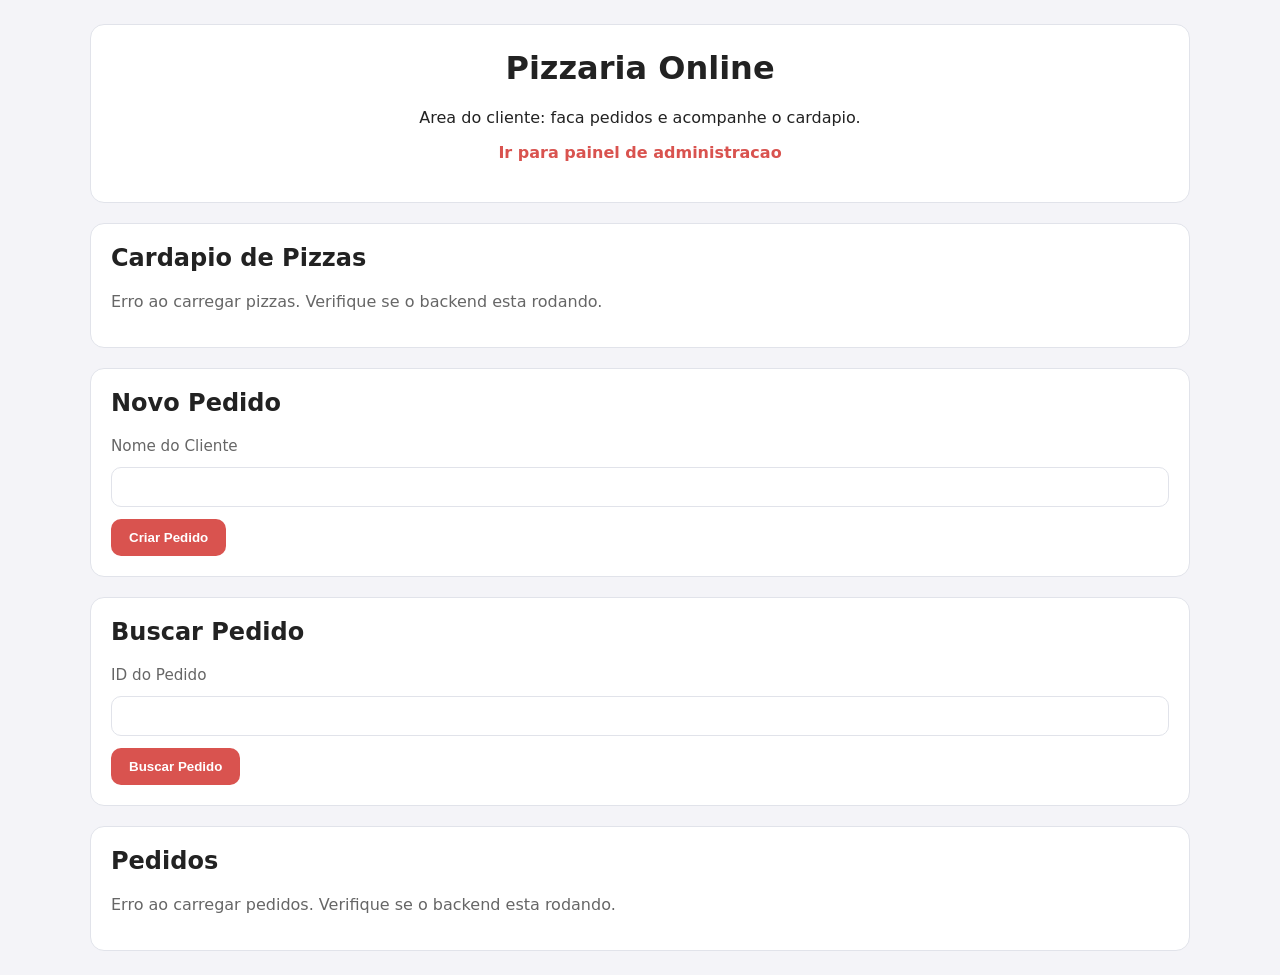
<file: ProjetoComputacaoDistribuidaG2/Frotnend/index.html>
<!DOCTYPE html>
<html lang="pt-BR">
<head>
    <meta charset="UTF-8" />
    <meta name="viewport" content="width=device-width, initial-scale=1.0" />
    <title>Pizzaria Online</title>
    <style>
        :root {
            --bg: #f4f4f8;
            --card: #ffffff;
            --text: #222;
            --muted: #666;
            --primary: #d9534f;
            --primary-dark: #c9302c;
            --border: #e1e3ea;
            --dark: #333;
        }

        * {
            box-sizing: border-box;
        }

        body {
            margin: 0;
            font-family: Inter, system-ui, sans-serif;
            background: var(--bg);
            color: var(--text);
        }

        .container {
            width: min(1100px, calc(100% - 32px));
            margin: 24px auto;
            display: grid;
            gap: 20px;
        }

        header,
        .card {
            background: var(--card);
            border: 1px solid var(--border);
            border-radius: 14px;
            padding: 20px;
        }

        header {
            text-align: center;
            padding: 24px;
        }

        header h1,
        .card h2 {
            margin-top: 0;
        }

        form {
            display: grid;
            gap: 12px;
        }

        label {
            font-size: 0.95rem;
            color: var(--muted);
        }

        input {
            width: 100%;
            padding: 10px 12px;
            border-radius: 10px;
            border: 1px solid var(--border);
            font-size: 1rem;
        }

        button {
            width: fit-content;
            padding: 11px 18px;
            border: none;
            border-radius: 10px;
            background: var(--primary);
            color: #fff;
            font-weight: 600;
            cursor: pointer;
        }

        button:hover {
            background: var(--primary-dark);
        }

        table {
            width: 100%;
            border-collapse: collapse;
            margin-top: 12px;
        }

        th,
        td {
            padding: 10px 12px;
            border-bottom: 1px solid var(--border);
            text-align: left;
            vertical-align: top;
        }

        th {
            color: var(--muted);
        }

        a {
            color: var(--primary);
            text-decoration: none;
            font-weight: 600;
        }

        a:hover {
            text-decoration: underline;
        }

        .status-button {
            background: var(--dark);
            padding: 8px 12px;
            border-radius: 10px;
        }

        .status-button:hover {
            background: #111;
        }

        .message {
            margin-top: 12px;
            color: var(--muted);
        }

        @media (max-width: 720px) {
            .container {
                width: calc(100% - 24px);
            }

            table {
                display: block;
                overflow-x: auto;
            }
        }
    </style>
</head>
<body>
    <div class="container">
        <header>
            <h1>Pizzaria Online</h1>
            <p>Area do cliente: faca pedidos e acompanhe o cardapio.</p>
            <p><a href="admin.html">Ir para painel de administracao</a></p>
        </header>

        <section class="card">
            <h2>Cardapio de Pizzas</h2>
            <div id="pizza-list">Carregando pizzas...</div>
        </section>

        <section class="card">
            <h2>Novo Pedido</h2>
            <form id="pedido-form">
                <label for="pedido-cliente">Nome do Cliente</label>
                <input type="text" id="pedido-cliente" required />
                <button type="submit">Criar Pedido</button>
            </form>
        </section>

        <section class="card">
            <h2>Buscar Pedido</h2>
            <form id="pedido-search-form">
                <label for="pedido-search-id">ID do Pedido</label>
                <input type="number" id="pedido-search-id" min="1" required />
                <button type="submit">Buscar Pedido</button>
            </form>
            <div id="pedido-search-result"></div>
        </section>

        <section class="card">
            <h2>Pedidos</h2>
            <div id="pedido-list">Carregando pedidos...</div>
        </section>
    </div>

    <script>
        const baseUrl = "http://127.0.0.1:8000";

        const pedidoForm = document.getElementById("pedido-form");
        const pedidoSearchForm = document.getElementById("pedido-search-form");
        const pizzaList = document.getElementById("pizza-list");
        const pedidoList = document.getElementById("pedido-list");
        const pedidoSearchResult = document.getElementById("pedido-search-result");

        async function fetchPizzas() {
            try {
                const response = await fetch(`${baseUrl}/pizzas`);
                const pizzas = await response.json();
                renderPizzas(pizzas);
            } catch (error) {
                pizzaList.innerHTML = `<p class="message">Erro ao carregar pizzas. Verifique se o backend esta rodando.</p>`;
            }
        }

        async function fetchPedidos() {
            try {
                const response = await fetch(`${baseUrl}/pedidos`);
                const pedidos = await response.json();
                renderPedidos(pedidoList, pedidos);
            } catch (error) {
                pedidoList.innerHTML = `<p class="message">Erro ao carregar pedidos. Verifique se o backend esta rodando.</p>`;
            }
        }

        function renderPizzas(pizzas) {
            if (!pizzas.length) {
                pizzaList.innerHTML = `<p class="message">Nenhuma pizza encontrada.</p>`;
                return;
            }

            pizzaList.innerHTML = `
                <table>
                    <thead>
                        <tr><th>ID</th><th>Nome</th><th>Descricao</th><th>Preco</th></tr>
                    </thead>
                    <tbody>
                        ${pizzas
                            .map(
                                pizza => `
                            <tr>
                                <td>${pizza.id}</td>
                                <td>${pizza.nome}</td>
                                <td>${pizza.descricao}</td>
                                <td>R$ ${Number(pizza.preco).toFixed(2)}</td>
                            </tr>`
                            )
                            .join("")}
                    </tbody>
                </table>
            `;
        }

        function pedidoRow(pedido) {
            return `
                <tr>
                    <td>${pedido.id}</td>
                    <td>${pedido.cliente}</td>
                    <td>${pedido.status}</td>
                    <td><button class="status-button" onclick="updateStatus(${pedido.id})">Atualizar status</button></td>
                </tr>
            `;
        }

        function renderPedidos(target, pedidos) {
            if (!pedidos.length) {
                target.innerHTML = `<p class="message">Nenhum pedido registrado.</p>`;
                return;
            }

            target.innerHTML = `
                <table>
                    <thead>
                        <tr><th>ID</th><th>Cliente</th><th>Status</th><th>Acao</th></tr>
                    </thead>
                    <tbody>${pedidos.map(pedidoRow).join("")}</tbody>
                </table>
            `;
        }

        pedidoForm.addEventListener("submit", async event => {
            event.preventDefault();

            const cliente = document.getElementById("pedido-cliente").value.trim();
            if (!cliente) return;

            try {
                await fetch(`${baseUrl}/pedidos`, {
                    method: "POST",
                    headers: {
                        "Content-Type": "application/json"
                    },
                    body: JSON.stringify({ cliente })
                });

                pedidoForm.reset();
                fetchPedidos();
            } catch (error) {
                alert("Erro ao criar pedido. Verifique o backend.");
            }
        });

        pedidoSearchForm.addEventListener("submit", async event => {
            event.preventDefault();

            const pedidoId = document.getElementById("pedido-search-id").value;
            if (!pedidoId) return;

            try {
                const response = await fetch(`${baseUrl}/pedidos/${pedidoId}`);
                const pedido = await response.json();
                renderPedidos(pedidoSearchResult, pedido ? [pedido] : []);
            } catch (error) {
                pedidoSearchResult.innerHTML = `<p class="message">Erro ao buscar pedido.</p>`;
            }
        });

        window.updateStatus = async function (pedidoId) {
            const novoStatus = prompt("Novo status do pedido:", "Em preparo");
            if (!novoStatus) return;

            try {
                const url = new URL(`${baseUrl}/pedidos/${pedidoId}/status`);
                url.searchParams.set("status", novoStatus);

                await fetch(url.toString(), {
                    method: "PUT"
                });

                fetchPedidos();
                pedidoSearchResult.innerHTML = "";
            } catch (error) {
                alert("Erro ao atualizar status. Verifique o backend.");
            }
        };

        fetchPizzas();
        fetchPedidos();
    </script>
</body>
</html>
</file>
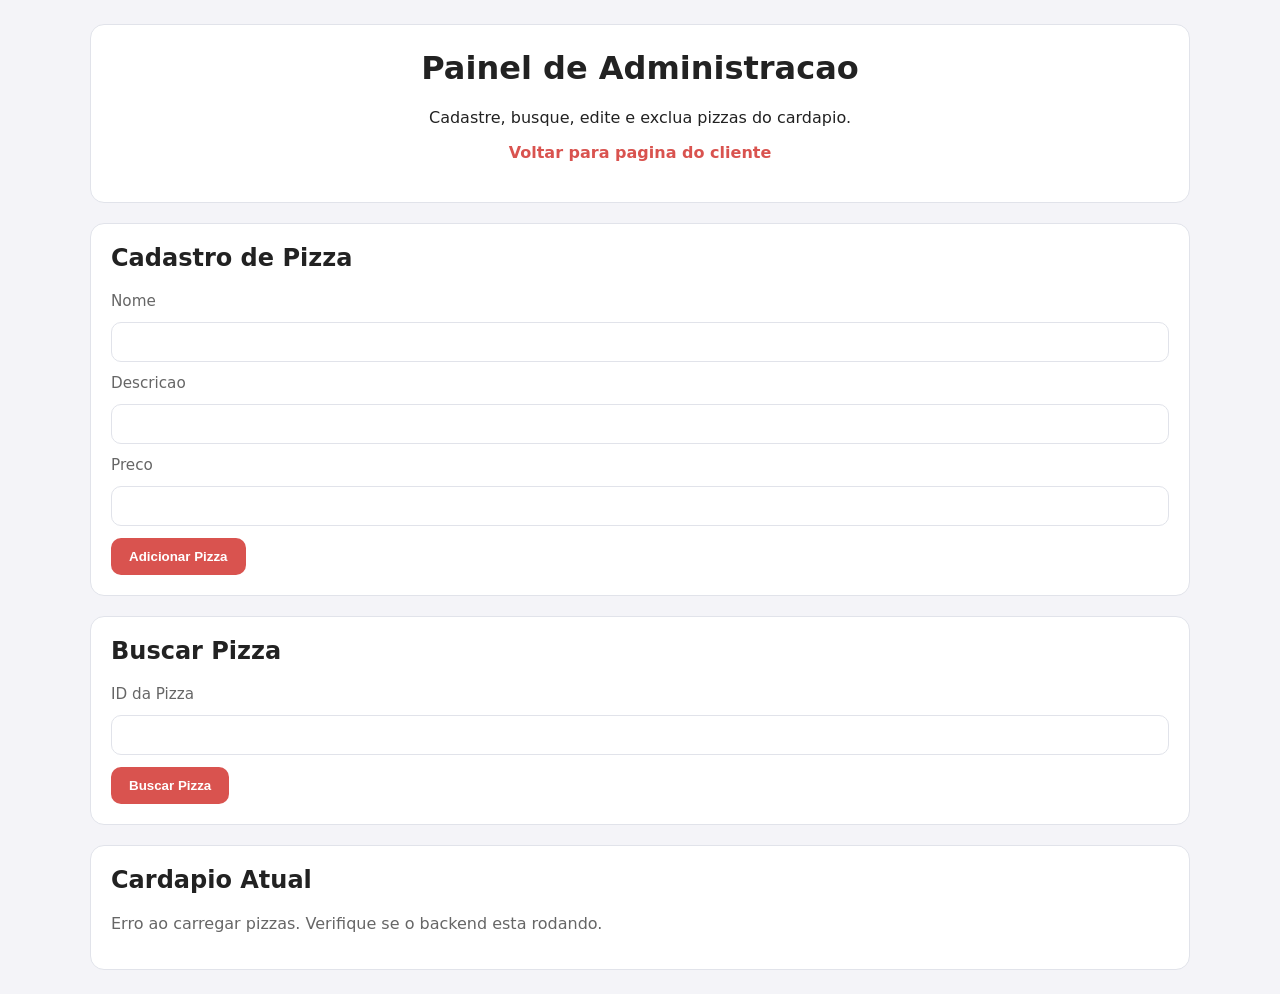
<file: ProjetoComputacaoDistribuidaG2/Frotnend/admin.html>
<!DOCTYPE html>
<html lang="pt-BR">
<head>
    <meta charset="UTF-8" />
    <meta name="viewport" content="width=device-width, initial-scale=1.0" />
    <title>Painel de Administracao - Pizzaria Online</title>
    <style>
        :root {
            --bg: #f4f4f8;
            --card: #ffffff;
            --text: #222;
            --muted: #666;
            --primary: #d9534f;
            --primary-dark: #c9302c;
            --border: #e1e3ea;
            --danger: #b42318;
            --dark: #333;
        }

        * {
            box-sizing: border-box;
        }

        body {
            margin: 0;
            font-family: Inter, system-ui, sans-serif;
            background: var(--bg);
            color: var(--text);
        }

        .container {
            width: min(1100px, calc(100% - 32px));
            margin: 24px auto;
            display: grid;
            gap: 20px;
        }

        header,
        .card {
            background: var(--card);
            border: 1px solid var(--border);
            border-radius: 14px;
            padding: 20px;
        }

        header {
            text-align: center;
            padding: 24px;
        }

        header h1,
        .card h2 {
            margin-top: 0;
        }

        form {
            display: grid;
            gap: 12px;
        }

        label {
            font-size: 0.95rem;
            color: var(--muted);
        }

        input {
            width: 100%;
            padding: 10px 12px;
            border-radius: 10px;
            border: 1px solid var(--border);
            font-size: 1rem;
        }

        button {
            width: fit-content;
            padding: 11px 18px;
            border: none;
            border-radius: 10px;
            background: var(--primary);
            color: #fff;
            font-weight: 600;
            cursor: pointer;
        }

        button:hover {
            background: var(--primary-dark);
        }

        table {
            width: 100%;
            border-collapse: collapse;
            margin-top: 12px;
        }

        th,
        td {
            padding: 10px 12px;
            border-bottom: 1px solid var(--border);
            text-align: left;
            vertical-align: top;
        }

        th {
            color: var(--muted);
        }

        a {
            color: var(--primary);
            text-decoration: none;
            font-weight: 600;
        }

        a:hover {
            text-decoration: underline;
        }

        .actions,
        .table-actions {
            display: flex;
            flex-wrap: wrap;
            gap: 8px;
        }

        .secondary-button,
        .edit-button {
            background: var(--dark);
        }

        .secondary-button:hover,
        .edit-button:hover {
            background: #111;
        }

        .danger-button {
            background: var(--danger);
        }

        .danger-button:hover {
            background: #7a1712;
        }

        .message {
            margin-top: 12px;
            color: var(--muted);
        }

        @media (max-width: 720px) {
            .container {
                width: calc(100% - 24px);
            }

            table {
                display: block;
                overflow-x: auto;
            }
        }
    </style>
</head>
<body>
    <div class="container">
        <header>
            <h1>Painel de Administracao</h1>
            <p>Cadastre, busque, edite e exclua pizzas do cardapio.</p>
            <p><a href="index.html">Voltar para pagina do cliente</a></p>
        </header>

        <section class="card">
            <h2>Cadastro de Pizza</h2>
            <form id="pizza-form">
                <input type="hidden" id="pizza-id" />

                <label for="pizza-nome">Nome</label>
                <input type="text" id="pizza-nome" required />

                <label for="pizza-descricao">Descricao</label>
                <input type="text" id="pizza-descricao" required />

                <label for="pizza-preco">Preco</label>
                <input type="number" id="pizza-preco" step="0.01" min="0" required />

                <div class="actions">
                    <button type="submit" id="pizza-submit">Adicionar Pizza</button>
                    <button type="button" id="pizza-cancel" class="secondary-button" hidden>Cancelar edicao</button>
                </div>
            </form>
        </section>

        <section class="card">
            <h2>Buscar Pizza</h2>
            <form id="pizza-search-form">
                <label for="pizza-search-id">ID da Pizza</label>
                <input type="number" id="pizza-search-id" min="1" required />
                <button type="submit">Buscar Pizza</button>
            </form>
            <div id="pizza-search-result"></div>
        </section>

        <section class="card">
            <h2>Cardapio Atual</h2>
            <div id="pizza-list">Carregando pizzas...</div>
        </section>
    </div>

    <script>
        const baseUrl = "http://127.0.0.1:8000";

        const pizzaForm = document.getElementById("pizza-form");
        const pizzaSearchForm = document.getElementById("pizza-search-form");
        const pizzaList = document.getElementById("pizza-list");
        const pizzaSearchResult = document.getElementById("pizza-search-result");
        const pizzaIdInput = document.getElementById("pizza-id");
        const pizzaNomeInput = document.getElementById("pizza-nome");
        const pizzaDescricaoInput = document.getElementById("pizza-descricao");
        const pizzaPrecoInput = document.getElementById("pizza-preco");
        const pizzaSubmit = document.getElementById("pizza-submit");
        const pizzaCancel = document.getElementById("pizza-cancel");

        async function fetchPizzas() {
            try {
                const response = await fetch(`${baseUrl}/pizzas`);
                const pizzas = await response.json();
                renderPizzas(pizzas);
            } catch (error) {
                pizzaList.innerHTML = `<p class="message">Erro ao carregar pizzas. Verifique se o backend esta rodando.</p>`;
            }
        }

        function pizzaRow(pizza) {
            return `
                <tr>
                    <td>${pizza.id}</td>
                    <td>${pizza.nome}</td>
                    <td>${pizza.descricao}</td>
                    <td>R$ ${Number(pizza.preco).toFixed(2)}</td>
                    <td>
                        <div class="table-actions">
                            <button type="button" class="edit-button" onclick="editPizza(${pizza.id})">Editar</button>
                            <button type="button" class="danger-button" onclick="deletePizza(${pizza.id})">Excluir</button>
                        </div>
                    </td>
                </tr>
            `;
        }

        function renderPizzaTable(target, pizzas) {
            if (!pizzas.length) {
                target.innerHTML = `<p class="message">Nenhuma pizza encontrada.</p>`;
                return;
            }

            target.innerHTML = `
                <table>
                    <thead>
                        <tr><th>ID</th><th>Nome</th><th>Descricao</th><th>Preco</th><th>Acoes</th></tr>
                    </thead>
                    <tbody>${pizzas.map(pizzaRow).join("")}</tbody>
                </table>
            `;
        }

        function renderPizzas(pizzas) {
            renderPizzaTable(pizzaList, pizzas);
        }

        function fillPizzaForm(pizza) {
            pizzaIdInput.value = pizza.id;
            pizzaNomeInput.value = pizza.nome;
            pizzaDescricaoInput.value = pizza.descricao;
            pizzaPrecoInput.value = pizza.preco;
            pizzaSubmit.textContent = "Atualizar Pizza";
            pizzaCancel.hidden = false;
        }

        function resetPizzaForm() {
            pizzaForm.reset();
            pizzaIdInput.value = "";
            pizzaSubmit.textContent = "Adicionar Pizza";
            pizzaCancel.hidden = true;
        }

        pizzaForm.addEventListener("submit", async event => {
            event.preventDefault();

            const pizzaId = pizzaIdInput.value;
            const nome = pizzaNomeInput.value.trim();
            const descricao = pizzaDescricaoInput.value.trim();
            const preco = parseFloat(pizzaPrecoInput.value);

            if (!nome || !descricao || Number.isNaN(preco)) return;

            try {
                await fetch(`${baseUrl}/pizzas${pizzaId ? `/${pizzaId}` : ""}`, {
                    method: pizzaId ? "PUT" : "POST",
                    headers: {
                        "Content-Type": "application/json"
                    },
                    body: JSON.stringify({ nome, descricao, preco })
                });

                resetPizzaForm();
                fetchPizzas();
                pizzaSearchResult.innerHTML = "";
            } catch (error) {
                alert("Erro ao salvar pizza. Verifique se o backend esta rodando.");
            }
        });

        pizzaSearchForm.addEventListener("submit", async event => {
            event.preventDefault();

            const pizzaId = document.getElementById("pizza-search-id").value;
            if (!pizzaId) return;

            try {
                const response = await fetch(`${baseUrl}/pizzas/${pizzaId}`);
                const pizza = await response.json();
                renderPizzaTable(pizzaSearchResult, pizza ? [pizza] : []);
            } catch (error) {
                pizzaSearchResult.innerHTML = `<p class="message">Erro ao buscar pizza.</p>`;
            }
        });

        pizzaCancel.addEventListener("click", resetPizzaForm);

        window.editPizza = async function (pizzaId) {
            try {
                const response = await fetch(`${baseUrl}/pizzas/${pizzaId}`);
                const pizza = await response.json();
                if (!pizza) {
                    alert("Pizza nao encontrada.");
                    return;
                }

                fillPizzaForm(pizza);
                window.scrollTo({ top: 0, behavior: "smooth" });
            } catch (error) {
                alert("Erro ao carregar pizza.");
            }
        };

        window.deletePizza = async function (pizzaId) {
            if (!confirm("Deseja excluir esta pizza?")) return;

            try {
                await fetch(`${baseUrl}/pizzas/${pizzaId}`, {
                    method: "DELETE"
                });

                resetPizzaForm();
                fetchPizzas();
                pizzaSearchResult.innerHTML = "";
            } catch (error) {
                alert("Erro ao excluir pizza.");
            }
        };

        fetchPizzas();
    </script>
</body>
</html>
</file>
